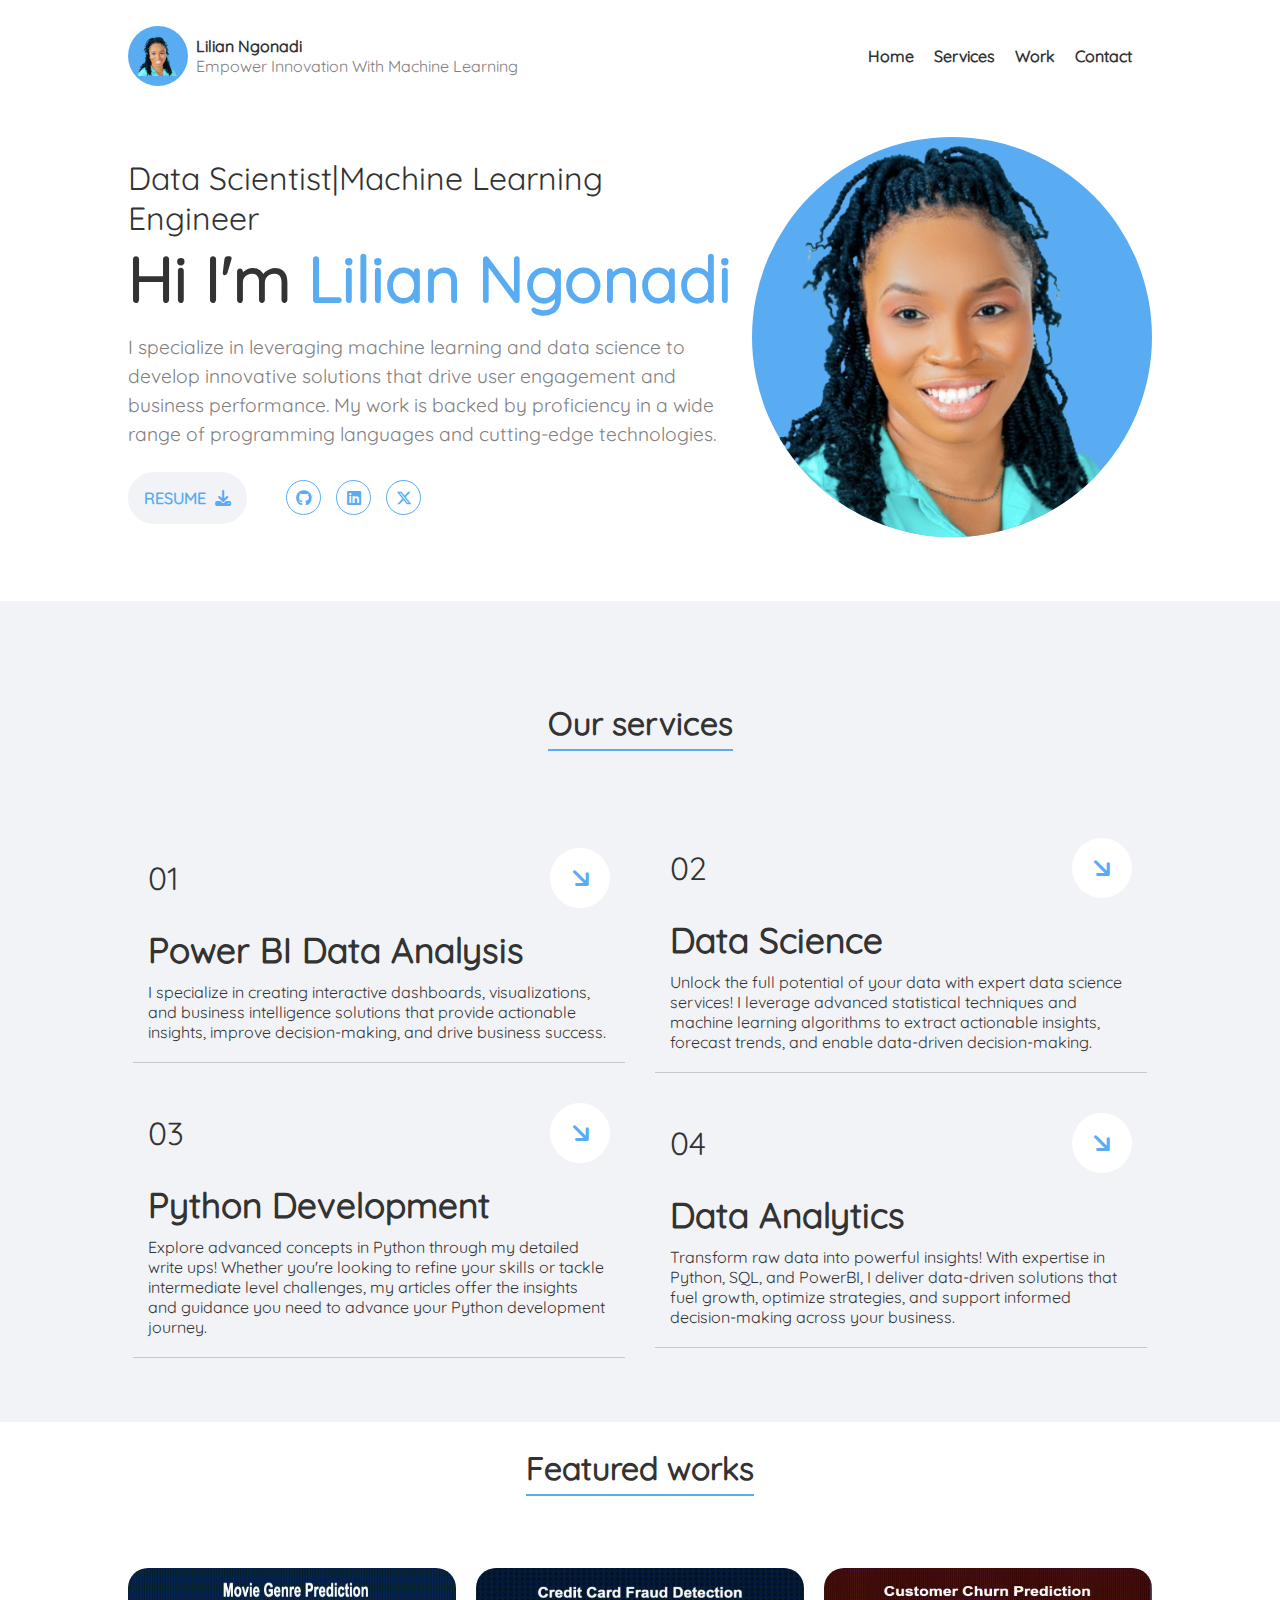
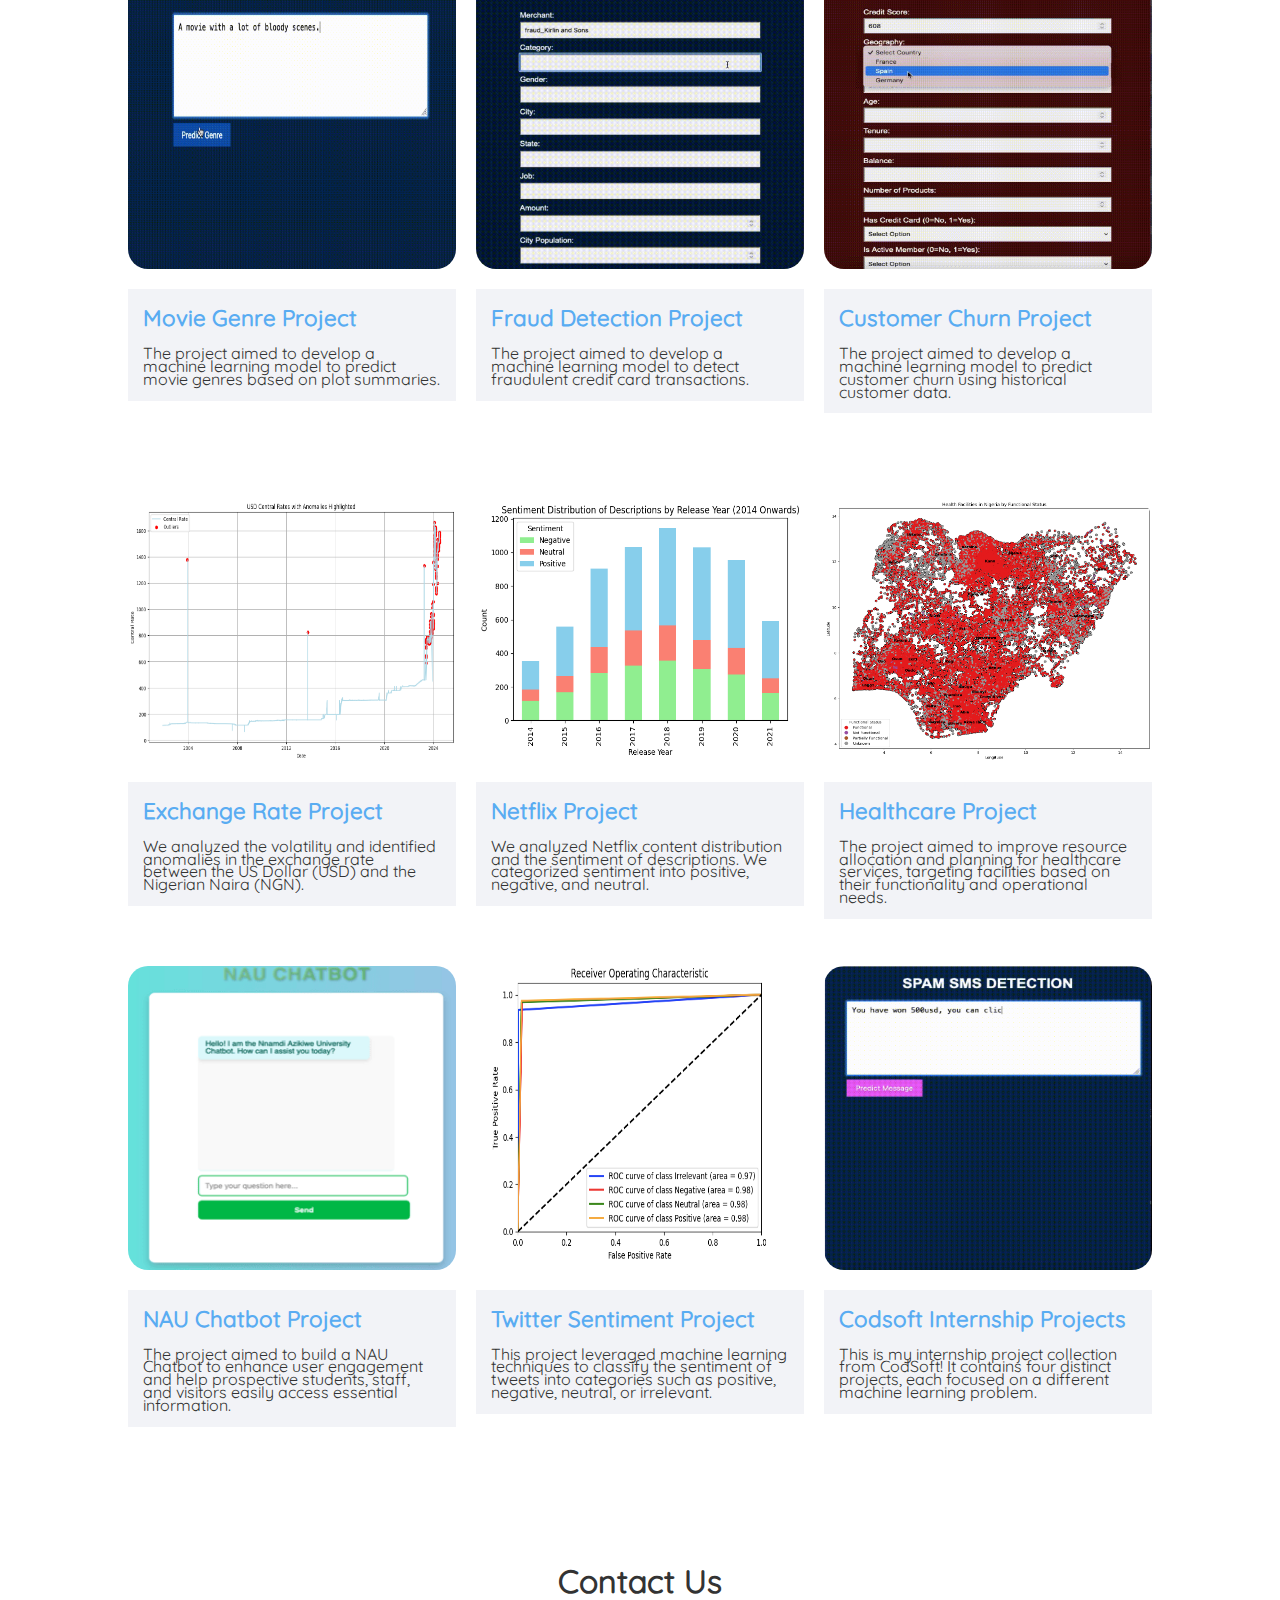
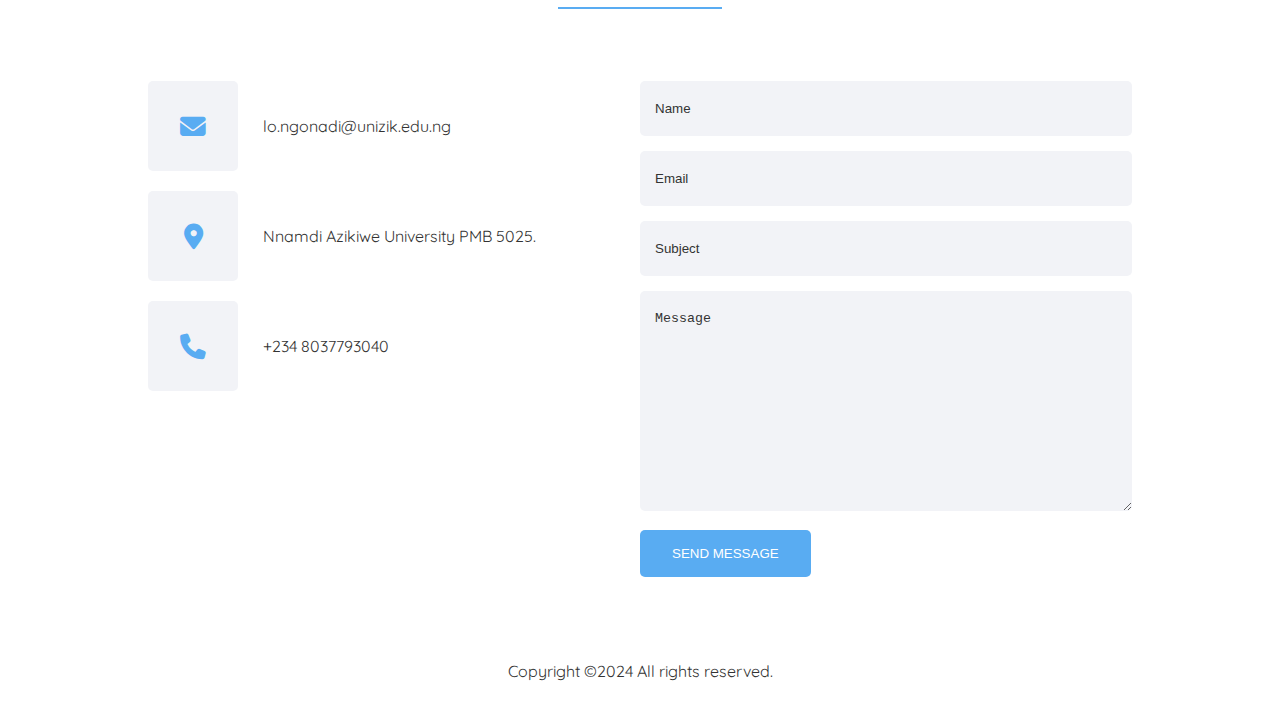
<file: index.html>
<!DOCTYPE html>
<html lang="en">
  <head>
    <meta charset="UTF-8" />
    <meta name="viewport" content="width=device-width, initial-scale=1.0" />
    <title>My Portfolio Page</title>
    <link rel="stylesheet" href="./Assets/ICONS/all.min.css" />
    <link rel="stylesheet" href="./Assets/ICONS/fontawesome.min.css" />
    <link rel="stylesheet" href="portfolio.css" />
  </head>
  <body>
    <header class="header">
      <div class="logo">
        <div class="logoImg">
          <img src="./Assets/Images/myProfile.png" alt="profile picture" />
        </div>
        <div class="logoWriteUp">
          <p class="profileName">Lilian Ngonadi</p>
          <p class="profession">Empower Innovation with Machine Learning</p>
        </div>
      </div>
      <nav class="nav">
        <ul>
          <li><a href="">home</a></li>
          <li><a href="#services">services</a></li>
          <li><a href="#Work">work</a></li>
          <li><a href="#contact">contact</a></li>
        </ul>
      </nav>
    </header>

    <main>
      <!-- BANNER  SECTION-->

      <section class="banner">
        <div class="bannerTextContainer">
          <p>Data Scientist|Machine Learning Engineer</p>
          <h3>Hi I'm <span>Lilian Ngonadi</span></h3>
          <p>
            I specialize in leveraging machine learning 
            and data science to develop innovative solutions 
            that drive user engagement and business performance.
             My work is backed by proficiency in a wide range of 
             programming languages and cutting-edge technologies.
          </p>

          <div class="bannerBtns">
            <div class="resumeBtn">
              <a href="./Resume.pdf" download="Resume" target="_blank">
                 resume
                <i class="fa-solid fa-download"></i>
              </a>
            </div>
            <div class="socialBtns">
              <div class="socialIcon gitHub">
                <a href="https://github.com/LilianNgonadi" target="_blank">
                  <i class="fa-brands fa-github"></i>
                </a>
              </div>

              <div class="socialIcon linkedin">
                <a href="https://www.linkedin.com/in/lilian-ngonadi-a8735a1bb/" target="_blank">
                  <i class="fa-brands fa-linkedin"></i>
                </a>
              </div>

              <div class="socialIcon x-twitter">
                <a href="https://x.com/lilian_ngo85996" target="_blank">
                  <i class="fa-brands fa-x-twitter"></i>
                </a>
              </div>
            </div>
          </div>
        </div>
        <div class="bannerTextImg">
          <div class="Img">
            <img src="./Assets/Images/myProfile.png" alt="profile picture" />
          </div>
        </div>
      </section>

      <!-- SERVICES SECTION  -->

      <section id="services" class="services">
        <div class="sectionHeader">
          <h2>Our services</h2>
        </div>
        <div class="courseContainer">
          <div class="course">
            <a href="https://medium.com/@lilystata92/the-power-of-reviews-what-amazon-product-feedback-reveals-about-consumer-preferences-e1920b3b7a70" target="_blank" style="text-decoration: none; color: inherit;">
            <div class="courseHeader">
              <div class="numbs">01</div>
              <div class="arrowIcon">
                <i class="fa-solid fa-arrow-right"></i>
              </div>
            </div>
            <h3 class="courseName">Power BI Data Analysis</h3>
            <p class="courseText">
              I specialize in creating interactive dashboards, visualizations, and business intelligence solutions 
  that provide actionable insights, improve decision-making, and drive business success.
            </p>
          </a>
          </div>

          <div class="course">
            <a href="https://medium.com/@lilystata92/data-science-internship-projects-lilian-ngonadi-4d23fc267ee7" target="_blank" style="text-decoration: none; color: inherit;">
            <div class="courseHeader">
              <div class="numbs">02</div>
              <div class="arrowIcon">
                <i class="fa-solid fa-arrow-right"></i>
              </div>
            </div>
            <h3 class="courseName">Data Science</h3>
            <p class="courseText">
              Unlock the full potential of your data with expert data science services! 
              I leverage advanced statistical techniques and machine learning algorithms 
              to extract actionable insights, forecast trends, and enable data-driven decision-making.
            </p>
           </a>
          </div>

          <div class="course">
            <a href="https://medium.com/@lilystata92/python-for-the-intermediate-level-33e6fa545057" target="_blank" style="text-decoration: none; color: inherit;">
              <div class="courseHeader">
                <div class="numbs">03</div>
                <div class="arrowIcon">
                  <i class="fa-solid fa-arrow-right"></i>
                </div>
              </div>
              <h3 class="courseName">Python Development</h3>
              <p class="courseText">
                Explore advanced concepts in Python through my detailed write ups! 
                Whether you're looking to refine your skills or tackle intermediate level challenges, 
                my articles offer the insights and guidance you need to advance your Python development journey.
              </p>
            </a>
          </div>
          

          <div class="course">
            <div class="courseHeader">
              <div class="numbs">04</div>
              <div class="arrowIcon">
                <i class="fa-solid fa-arrow-right"></i>
              </div>
            </div>
            <h3 class="courseName">Data Analytics</h3>
            <p class="courseText">
              Transform raw data into powerful insights! With expertise in Python,
               SQL, and PowerBI, I deliver data-driven solutions that fuel growth, 
               optimize strategies, and support informed decision-making across your business.
            </p>
          </div>
        </div>
      </section>

      <!-- WORK SECTION  -->
<section id="Work">
  <div class="sectionHeader">
    <h2>Featured works</h2>
  </div>

  <div class="workContainer">
    <div class="work">
      <div class="workImage">
        <a href="https://medium.com/@lilystata92/movie-genre-classification-2297884c7a11" target="_blank">
          <img src="./Assets/Images/project7.png" alt="project7" />
        </a>
      </div>
      <a href="https://medium.com/@lilystata92/movie-genre-classification-2297884c7a11" target="_blank" style="text-decoration: none; color: inherit;">
        <div class="workDescription">
          <p class="workName">Movie Genre Project</p>
          <p class="description">
            The project aimed to develop a machine learning model to predict movie genres based on plot summaries.
          </p>
        </div>
      </a>
    </div>

    <div class="work">
      <div class="workImage">
        <a href="https://medium.com/@lilystata92/credit-card-fraud-detection-111f847f51cb" target="_blank">
          <img src="./Assets/Images/project8.png" alt="project8" />
        </a>
      </div>
      <a href="https://medium.com/@lilystata92/credit-card-fraud-detection-111f847f51cb" target="_blank" style="text-decoration: none; color: inherit;">
        <div class="workDescription">
          <p class="workName">Fraud Detection Project</p>
          <p class="description">
            The project aimed to develop a machine learning model to detect fraudulent credit card transactions.
          </p>
        </div>
      </a>
    </div>

    <div class="work">
      <div class="workImage">
        <a href="https://github.com/LilianNgonadi/CODSOFT/blob/main/Codsoft%20Task%203%20Customer%20Churn%20Prediction%20RandomForest.ipynb" target="_blank">
          <img src="./Assets/Images/project9.png" alt="project9" />
        </a>
      </div>
      <a href="https://github.com/LilianNgonadi/CODSOFT/blob/main/Codsoft%20Task%203%20Customer%20Churn%20Prediction%20RandomForest.ipynb" target="_blank" style="text-decoration: none; color: inherit;">
        <div class="workDescription">
          <p class="workName">Customer Churn Project</p>
          <p class="description">
            The project aimed to develop a machine learning model to predict customer churn using historical customer data.
          </p>
        </div>
      </a>
    </div>

    <div class="work">
      <div class="workImage">
        <a href="https://github.com/LilianNgonadi/USD-to-NGN-Exchange-Rate-Volatility-and-Anomalies" target="_blank">
          <img src="./Assets/Images/project1.png" alt="project1" />
        </a>
      </div>
      <a href="https://github.com/LilianNgonadi/USD-to-NGN-Exchange-Rate-Volatility-and-Anomalies" target="_blank" style="text-decoration: none; color: inherit;">
        <div class="workDescription">
          <p class="workName">Exchange Rate Project</p>
          <p class="description">
            We analyzed the volatility and identified anomalies in the exchange rate between the US Dollar (USD) and the Nigerian Naira (NGN).
          </p>
        </div>
      </a>
    </div>

    <div class="work">
      <div class="workImage">
        <a href="https://github.com/LilianNgonadi/Netflix-Project" target="_blank">
          <img src="./Assets/Images/project2.png" alt="project2" />
        </a>
      </div>
      <a href="https://github.com/LilianNgonadi/Netflix-Project" target="_blank" style="text-decoration: none; color: inherit;">
        <div class="workDescription">
          <p class="workName">Netflix Project</p>
          <p class="description">
            We analyzed Netflix content distribution and the sentiment of descriptions. We categorized sentiment into positive, negative, and neutral.
          </p>
        </div>
      </a>
    </div>

    <div class="work">
      <div class="workImage">
        <a href="https://github.com/LilianNgonadi/Healthcare-Functionality-Project--Xgboosting" target="_blank">
          <img src="./Assets/Images/project3.png" alt="project3" />
        </a>
      </div>
      <a href="https://github.com/LilianNgonadi/Healthcare-Functionality-Project--Xgboosting" target="_blank" style="text-decoration: none; color: inherit;">
        <div class="workDescription">
          <p class="workName">Healthcare Project</p>
          <p class="description">
            The project aimed to improve resource allocation and planning for healthcare services, targeting facilities based on their functionality and operational needs.
          </p>
        </div>
      </a>
    </div>

    <div class="work">
      <div class="workImage">
        <a href="https://github.com/LilianNgonadi/NAU-CHATBOT" target="_blank">
          <img src="./Assets/Images/project10.png" alt="project10" />
        </a>
      </div>
      <a href="https://github.com/LilianNgonadi/NAU-CHATBOT" target="_blank" style="text-decoration: none; color: inherit;">
        <div class="workDescription">
          <p class="workName">NAU Chatbot Project</p>
          <p class="description">
            The project aimed to build a NAU Chatbot to enhance user engagement and help prospective students, staff, and visitors easily access essential information.
          </p>
        </div>
      </a>
    </div>

    <div class="work">
      <div class="workImage">
        <a href="https://github.com/LilianNgonadi/text-classification-app" target="_blank">
          <img src="./Assets/Images/project5.png" alt="project5" />
        </a>
      </div>
      <a href="https://github.com/LilianNgonadi/text-classification-app" target="_blank" style="text-decoration: none; color: inherit;">
        <div class="workDescription">
          <p class="workName">Twitter Sentiment Project</p>
          <p class="description">
            This project leveraged machine learning techniques to classify the sentiment of tweets into categories such as positive, negative, neutral, or irrelevant.
          </p>
        </div>
      </a>
    </div>

    <div class="work">
      <div class="workImage">
        <a href="https://github.com/LilianNgonadi/CODSOFT" target="_blank">
          <img src="./Assets/Images/project6.png" alt="project6" />
        </a>
      </div>
      <a href="https://github.com/LilianNgonadi/CODSOFT" target="_blank" style="text-decoration: none; color: inherit;">
        <div class="workDescription">
          <p class="workName">Codsoft Internship Projects</p>
          <p class="description">
            This is my internship project collection from CodSoft! It contains four distinct projects, each focused on a different machine learning problem.
          </p>
        </div>
      </a>
    </div>
  </div>
</section>

      <!-- CONTACT SECTION  -->
      <section id="contact">
        <div class="sectionHeader">
          <h2>Contact Us</h2>
        </div>

        <div class="contactContainer">
          <div class="contactIconContainer box">
            <div class="contactIcon">
              <div class="icon">
                <i class="fa-solid fa-envelope"></i>
              </div>
              <a href="mailto:lo.ngonadi@unizik.edu.ng" class="email">lo.ngonadi@unizik.edu.ng</a>
            </div>
            <div class="contactIcon">
              <div class="icon">
                <i class="fa-solid fa-location-dot"></i>
              </div>
              <p class="location">
                Nnamdi Azikiwe University PMB 5025.
              </p>
            </div>
            <div class="contactIcon">
              <div class="icon">
                <i class="fa-solid fa-phone"></i>
              </div>
              <p class="phoneNumbs">+234 8037793040</p>
            </div>
          </div>

          <form action="" class="box">
            <div class="formInput">
              <input type="text" name="name" id="name" placeholder="Name" />
            </div>
            <div class="formInput">
              <input type="email" name="email" id="email" placeholder="Email" />
            </div>
            <div class="formInput">
              <input
                type="text"
                name="subject"
                id="subject"
                placeholder="Subject"
              />
            </div>
            <div class="formInput">
              <textarea
                name="message"
                id="message"
                placeholder="Message"
                rows="12"
              ></textarea>
            </div>

            <div class="formBtn">
              <button type="submit">send message</button>
            </div>
          </form>
        </div>
      </section>
    </main>

    <footer>Copyright ©2024 All rights reserved.</footer>
  </body>
</html>
</file>
<file: portfolio.css>
@font-face {
  font-family: customFont;
  src: url(./Assets/Fonts/Quicksand/static/Quicksand-Regular.ttf);
}

:root {
  --naturalWhite: #fff;
  --lighterAsh: #f2f3f7;
  --lightAsh: #b3b3b3b3;
  --darkBlue: #59acf2;
  --lightBlue: #a6c9e5;
  --blackText: #333;
}
* {
  margin: 0;
  padding: 0;
  box-sizing: border-box;
  outline: none;
}
html {
  scroll-behavior: smooth;
}
body {
  font-family: customFont, Arial, sans-serif;
  background-color: var(--naturalWhite);
  color: var(--blackText);
}

ul {
  list-style-type: none;
}
a {
  text-decoration: none;
}
section {
  padding: 2% 10% 5% 10%;
}
::selection {
  background-color: var(--darkBlue);
  color: var(--naturalWhite);
}
.sectionHeader {
  text-align: center;
  margin-bottom: 80px;
}
.sectionHeader h2 {
  font-size: 2rem;
  position: relative;
  display: inline;
}
.sectionHeader h2::before {
  position: absolute;
  content: "";
  bottom: -8px;
  left: 0;
  height: 2px;
  width: 100%;
  background-color: var(--darkBlue);
}

.header {
  background: var(--naturalWhite);
  display: flex;
  align-items: center;
  justify-content: space-between;
  padding: 2% 10%;
}
.header .logo {
  display: flex;
  align-items: center;
  gap: 8px;
}
.header .logo .logoImg {
  background-color: var(--darkBlue);
  height: 60px;
  width: 60px;
  border-radius: 50%;
  padding: 10px;
}
.header .logo .logoImg img {
  height: 100%;
  width: 100%;
  object-fit: cover;
}

.header .logo .logoWriteUp .profileName {
  font-weight: 800;
}
.header .logo .logoWriteUp .profession {
  font-weight: 400;
  text-transform: capitalize;
  color: gray;
}
.header .nav ul {
  display: flex;
}
.header .nav ul li {
  margin-right: 20px;
}
.header .nav ul li a {
  text-transform: capitalize;
  color: var(--blackText);
  font-weight: 600;
  position: relative;
  padding-bottom: 4px;
  transition: 0.8s ease-in-out;
}
.header .nav ul li a::before {
  content: "";
  position: absolute;
  bottom: -2px;
  left: 2px;
  height: 2px;
  width: 50%;
  background-color: var(--darkBlue);
  visibility: hidden;
  transition: 0.5s ease-in-out;
}
.header .nav ul li a:hover::before {
  visibility: visible;
  transform: translateX(20px);
  transition: 0.5s ease-in-out;
}
.header .nav ul li a:hover {
  color: var(--darkBlue);
  transition: 0.5s ease-in-out;
}

/* BANNER  */
.banner {
  display: flex;
  align-items: center;
}
.banner .bannerTextContainer {
  flex-basis: 60%;
}
.banner .bannerTextContainer p:first-child {
  font-size: 2rem;
  text-transform: capitalize;
}
.banner .bannerTextContainer h3 {
  font-size: 4rem;
}
.banner .bannerTextContainer h3 span {
  color: var(--darkBlue);
}
.banner .bannerTextContainer p:last-of-type {
  font-size: 1.2rem;
  margin-top: 15px;
  color: gray;
  line-height: 1.5;
}
.banner .bannerBtns {
  margin-top: 2rem;
  display: flex;
  align-items: center;
}
.banner .bannerBtns .resumeBtn a {
  padding: 1rem;
  border-radius: 30px;
  background-color: var(--lighterAsh);
  /* border: 2px solid var(--darkBlue); */
  text-transform: uppercase;
  word-spacing: 5px;
  color: var(--darkBlue);
  font-weight: 600;
  transition: 0.5s ease-in-out;
}
.banner .bannerBtns .resumeBtn a:hover {
  background-color: var(--darkBlue);
  color: var(--naturalWhite);
  transition: 0.5s ease-in-out;
}
.banner .bannerBtns .socialBtns {
  display: flex;
  margin-left: 1.5rem;
}
.banner .bannerBtns .socialBtns .socialIcon {
  display: flex;
  align-items: center;
  justify-content: center;
  margin-left: 15px;
  border: 1px solid var(--darkBlue);
  padding: 8px;
  height: 35px;
  width: 35px;
  border-radius: 50%;
  cursor: pointer;
  transition: 0.5s ease-in-out;
}
.banner .bannerBtns .socialBtns .socialIcon:hover {
  background-color: var(--darkBlue);
  transition: 0.5s ease-in-out;
}
.banner .bannerBtns .socialBtns .socialIcon a {
  color: var(--darkBlue);
  transition: 0.5s ease-in-out;
}
.banner .bannerBtns .socialBtns .socialIcon:hover a {
  color: var(--naturalWhite);
  transition: 0.5s ease-in-out;
}
.banner .bannerTextImg {
  display: flex;
  justify-content: flex-end;
  flex-basis: 40%;
}
.banner .bannerTextImg .Img {
  background: var(--darkBlue);
  height: 400px;
  width: 400px;
  border-radius: 50%;
}

.banner .bannerTextImg .Img img {
  height: 100%;
  width: 100%;
  border-radius: inherit;
  object-fit: cover;
}

/* SERVICES SECTION  */
.services {
  background-color: var(--lighterAsh);
  padding-top: 8%;
}
.courseContainer {
  display: flex;
  flex-wrap: wrap;
  column-gap: 30px;
  row-gap: 15px;
  justify-content: center;
  align-items: center;
}
.courseContainer .course {
  padding: 15px 15px 20px 15px;
  flex-basis: 48%;
  border-bottom: 1px solid var(--lightAsh);
}
.courseContainer .course:nth-child(5),
.courseContainer .course:nth-child(6) {
  border-bottom: none;
}
.courseContainer .course .courseHeader {
  display: flex;
  justify-content: space-between;
  align-items: center;
  margin-bottom: 20px;
}
.courseContainer .course .courseHeader .numbs {
  font-size: 2rem;
  transition: 0.3s ease-in-out;
}
.courseContainer .course .courseHeader .arrowIcon {
  display: flex;
  justify-content: center;
  align-items: center;
  background-color: var(--naturalWhite);
  color: var(--darkBlue);
  width: 60px;
  height: 60px;
  padding: 8px;
  border-radius: 50%;
  transition: 0.3s ease-in-out;
}
.courseContainer .course .courseHeader .arrowIcon i {
  transform: rotate(45deg);
  font-size: 1.5rem;
  transition: 0.3s ease-in-out;
}
.courseContainer .course .courseName {
  font-size: 2.2rem;
  margin-bottom: 10px;
  font-weight: 800;
  transition: 0.3s ease-in-out;
}
.courseContainer .course:hover .courseHeader .numbs,
.courseContainer .course:hover .courseName {
  color: var(--darkBlue);
  transition: 0.3s ease-in-out;
}

.courseContainer .course:hover .courseHeader .arrowIcon {
  background-color: var(--darkBlue);
  color: var(--naturalWhite);
  transition: 0.3s ease-in-out;
}
.courseContainer .courseHeader .arrowIcon:hover i {
  transform: rotate(0deg);
  transition: 0.3s ease-in-out;
}

/* WORK SECTION  */

.workContainer {
  display: grid;
  column-gap: 20px;
  row-gap: 30px;
  grid-template-columns: repeat(3, 1fr);
}
.workContainer .work {
  overflow: hidden;
}
.workContainer .work .workImage {
  height: 60%;
  margin-bottom: 20px;
  border-radius: 20px;
  overflow: hidden;
}
.workContainer .work .workImage img {
  height: 100%;
  width: 100%;
}
.workDescription {
  background-color: var(--lighterAsh);
  padding: 15px;
}
.workContainer .work .workDescription .workName {
  font-size: 1.4rem;
  font-weight: 700;
  margin-bottom: 15px;
  color: var(--darkBlue);
}

.workContainer .work .workDescription .description {
  line-height: 0.8;
  font-size: 1.0rem;
}

/* CONTACT SECTION   */

.contactContainer {
  display: flex;
  /* align-items: center; */
  flex-wrap: wrap;
  justify-content: center;
}
.contactContainer .box {
  flex-basis: 48%;
}
.contactContainer .contactIconContainer {
  display: block;
}
.contactContainer .contactIconContainer .contactIcon{
  display: flex;
  margin-bottom: 20px;
  column-gap: 25px;
  align-items: center;
} 
.contactContainer .contactIconContainer .contactIcon .icon{
  display: flex;
  align-items: center;
  justify-content: center;
  height: 90px;
  width: 90px;
  background-color: var(--lighterAsh);
  border-radius: 5px;
}
.contactContainer .contactIconContainer .contactIcon i{
  font-size: 1.6rem;
  color: var(--darkBlue);
}
.contactContainer .contactIconContainer .contactIcon a,
.contactContainer .contactIconContainer .contactIcon p
{
  color:#333;
  transition: 0.3s ease-in-out;
}
.contactContainer .contactIconContainer .contactIcon a:hover{
  text-decoration: underline var(--darkBlue);
  transition: 0.3s ease-in-out;
  color: var(--darkBlue);
}
.contactContainer form .formInput{
  width: 100%;
  /* border: 2px solid var(--lightAsh); */
  margin-bottom: 15px;
}

.contactContainer form .formInput input,
.contactContainer form .formInput textarea {
  width: 100%;
  border: 0;
  padding: 20px 15px;
  border-radius: 5px;
  background-color: var(--lighterAsh);
  color: #333;
}
.contactContainer form .formInput input::placeholder,
.contactContainer form .formInput textarea::placeholder {
  color: #333;
  font-weight: 400;
}
.box .formBtn button{
padding: 1rem 2rem;
background-color: var(--darkBlue);
cursor: pointer;
border: 0;
color: var(--naturalWhite);
text-transform: uppercase;
border-radius: 5px;
font-size: 0.9;
}
footer{
text-align: center;
padding: 20px 15px;;
}


/* MEDIA QUERIES FOR RESPONSIVENESS */

/* Extra small devices (phones, 600px and down) */
@media (max-width: 600px) {
  .header {
    flex-direction: column;
    align-items: flex-start;
  }

  .header .nav ul {
    flex-direction: column;
    margin-top: 10px;
  }

  .header .nav ul li {
    margin-right: 0;
    margin-bottom: 10px;
  }

  .banner {
    flex-direction: column;
    text-align: center;
  }

  .banner .bannerTextContainer {
    flex-basis: 100%;
    margin-bottom: 20px;
  }

  .banner .bannerTextImg {
    justify-content: center;
    flex-basis: 100%;
  }

  .banner .bannerTextImg .Img {
    height: 300px;
    width: 300px;
  }

  .courseContainer .course {
    flex-basis: 100%;
  }

  .workContainer {
    grid-template-columns: 1fr;
  }
}

/* Small devices (landscape phones, 600px to 768px) */
@media (min-width: 600px) and (max-width: 768px) {
  .header {
    flex-direction: column;
    align-items: flex-start;
  }

  .header .nav ul {
    flex-direction: column;
    margin-top: 10px;
  }

  .header .nav ul li {
    margin-right: 0;
    margin-bottom: 10px;
  }

  .banner {
    flex-direction: column;
    text-align: center;
  }

  .banner .bannerTextContainer {
    flex-basis: 100%;
    margin-bottom: 20px;
  }

  .banner .bannerTextImg {
    justify-content: center;
    flex-basis: 100%;
  }

  .banner .bannerTextImg .Img {
    height: 350px;
    width: 350px;
  }

  .courseContainer .course {
    flex-basis: 100%;
  }

  .workContainer {
    grid-template-columns: 1fr 1fr;
  }
}

/* Medium devices (tablets, 768px to 992px) */
@media (min-width: 768px) and (max-width: 992px) {
  .banner .bannerTextContainer {
    flex-basis: 50%;
  }

  .banner .bannerTextImg {
    flex-basis: 50%;
  }

  .courseContainer .course {
    flex-basis: 48%;
  }

  .workContainer {
    grid-template-columns: 1fr 1fr;
  }
}

/* Large devices (desktops, 992px and up) */
@media (min-width: 992px) {
  .banner .bannerTextContainer {
    flex-basis: 60%;
  }

  .banner .bannerTextImg {
    flex-basis: 40%;
  }

  .courseContainer .course {
    flex-basis: 48%;
  }

  .workContainer {
    grid-template-columns: repeat(3, 1fr);
  }
}

/* Extra large devices (large desktops, 1200px and up) */
@media (min-width: 1200px) {
  .banner .bannerTextContainer {
    flex-basis: 60%;
  }

  .banner .bannerTextImg {
    flex-basis: 40%;
  }

  .courseContainer .course {
    flex-basis: 48%;
  }

  .workContainer {
    grid-template-columns: repeat(3, 1fr);
  }
}
</file>
